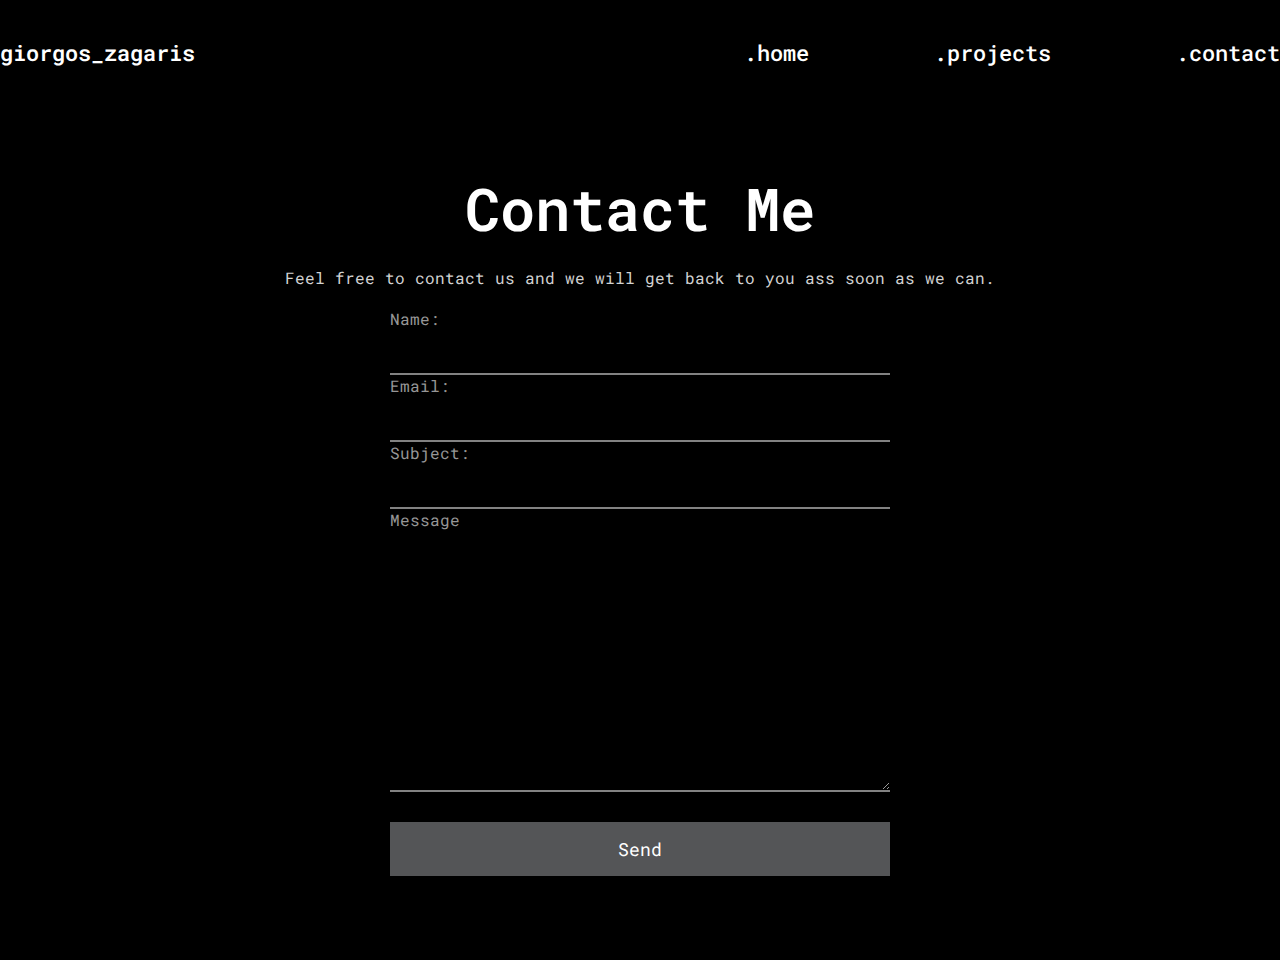
<file: contact.html>
<!DOCTYPE html>
<html lang="en">
<head>
    <meta charset="UTF-8">
    <meta http-equiv="X-UA-Compatible" content="IE=edge">
    <meta name="viewport" content="width=device-width, initial-scale=1.0">
    <title>Document</title>
    <link rel="stylesheet" href="style2.css">
    <link href="https://fonts.googleapis.com/css2?family=Open+Sans&family=Roboto+Mono:wght@300&display=swap" rel="stylesheet">
</head>
<body>
    <nav>
        <div class="content">
            <div class="logo"><a href="index.html">giorgos_zagaris</a></div>
            <ul class="links">
                <div class="btn close-btn">
                    close
                </div>
                <li><a href="index.html">.home</a></li>
                <li><a href="projects.html">.projects</a></li>
                <li><a href="contact.html">.contact</a></li>
            </ul>
            <div class="btn menu-btn">
                menu
            </div>             
        </div>
    </nav>

    <div class="contact-form">
        <h1>Contact Me</h1>
        <p>Feel free to contact us and we will get back to you ass soon as we can.</p>
        <form action="mail.php" method="POST">
            <label for="name">Name:</label>
            <input type="text" name="name" id="name">
            <label for="email">Email:</label>
            <input type="email" name="email" id="email">
            <label for="subject">Subject:</label>
            <input type="text" name="subject" id="subject">
            <label for="message">Message</label>
            <textarea name="message" cols="30" rows="10"></textarea>
            <input type="submit" value="Send">
        </form>
    </div>
    <script src="script.js"></script>
</body>
</html>
</file>
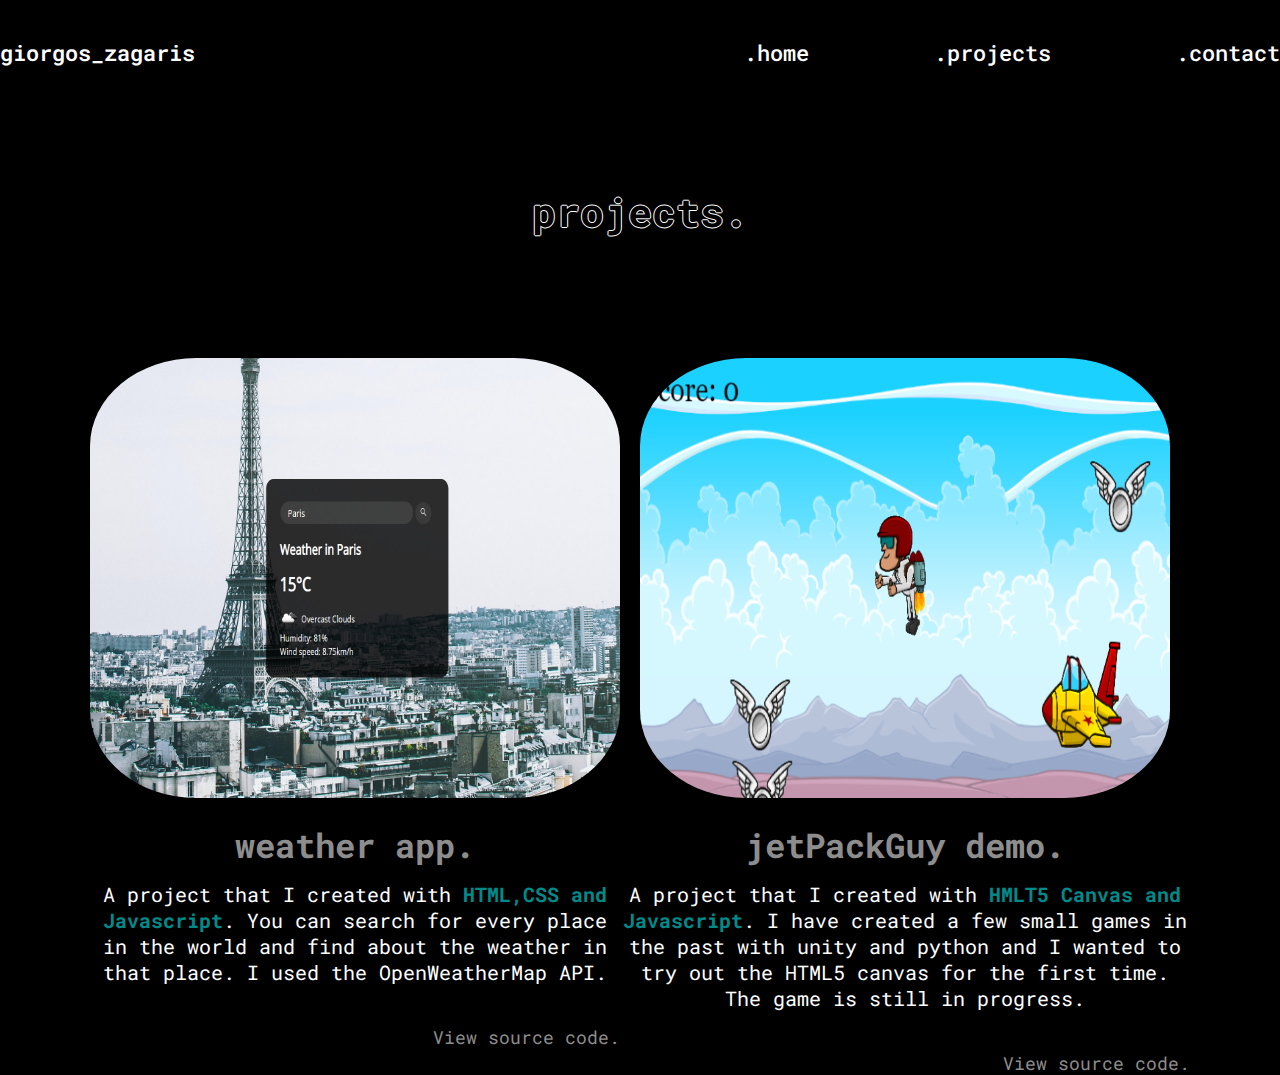
<file: projects.html>
<!DOCTYPE html>
<html lang="en">
<head>
    <meta charset="UTF-8">
    <meta http-equiv="X-UA-Compatible" content="IE=edge">
    <meta name="viewport" content="width=device-width, initial-scale=1.0">
    <title>Projects</title>
    <link rel="stylesheet" href="style2.css">
    <link href="https://fonts.googleapis.com/css2?family=Open+Sans&family=Roboto+Mono:wght@300&display=swap" rel="stylesheet">
</head>
<body>
    <!---------------------   NAVIGATION BAR   ----------------------->

    <nav>
        <div class="content">
            <div class="logo"><a href="index.html">giorgos_zagaris</a></div>
            <ul class="links">
                <div class="btn close-btn">
                    close
                </div>
                <li><a href="index.html">.home</a></li>
                <li><a href="projects.html">.projects</a></li>
                <li><a href="contact.html">.contact</a></li>
            </ul>
            <div class="btn menu-btn">
                menu
            </div>             
        </div>
    </nav>

    <!---------------------  END OF NAVIGATION BAR   ----------------------->

    <!---------------------  PROJECTS SECTION   ----------------------->
    <div class="title"><h1>projects.</h1></div>
    <section>
        <div class="projects">
            <a href="https://giorgoszgs1.github.io/WeatherApp/" target="_blank"><img src="WeatherApp.png"></a>
            <h1>weather app.</h1>
            <p>A project that I created with <span>HTML,CSS and Javascript</span>. You can search for every place in the world and find about the weather in that place. I used the OpenWeatherMap API.</p>
            <a href="https://github.com/GiorgosZGS1/WeatherApp" target="_blank"><p>View source code.</p></a>
        </div>
        <div class="projects1">
            <a href="https://giorgoszgs1.github.io/JetPack-Guy/" target="_blank"><img src="JetpackGuy.png"></a>
            <h1>jetPackGuy demo.</h1>
            <p>A project that I created with <span>HMLT5 Canvas and Javascript</span>. I have created a few small games in the past with unity and python and I wanted to try out the HTML5 canvas for the first time. The game is still in progress.</p>
            <a href="https://github.com/GiorgosZGS1/JetPack-Guy" target="_blank"><p>View source code.</p></a>
        </div>
    </section>

    <!--------------------- END OF PROJECTS SECTION   ----------------------->

    <!---------------------- FOOTER/CONTACT  ------------------------>

    <!-------------------
    <footer>
        <div class="contact">
            <h1>Got a cool idea? I can help you.</h1>
            <p>Say hello. <br> giorgosz21@hotmail.com</p>
        </div>
        <div class="social-media">
            <h1>follow me.</h1>
            <a href="https://www.instagram.com/zagaris_/"> <span>.</span>ig</a>
            <a href="https://www.facebook.com/giorgos.zagaris.3/"><span>.</span>fb</a>
            <a href="https://github.com/GiorgosZGS1"><span>.</span>github</a>
        </div>
    </footer>
    ------------------->
    <!---------------------- END OF FOOTER/CONTACT  ------------------------>

    <script src="script.js"></script>
</body>
</html>
</file>
<file: style2.css>
* {
    font-family: 'Roboto Mono', monospace;
    margin: 0;
    padding: 0;
    box-sizing: border-box;
    
}

html,body {
    height: 100%;
    background-color: #000;
    color: #fff;
}

/********** NAVIGATION BAR **********/
nav {
    top: 0;
    z-index: 5;
    width: 100%;
    padding: 20px 0;
    background: #000;
}

nav .content {
    display: flex;
    justify-content: space-between;
    align-items: center;
    max-width: 1550px;
    margin: auto;
    padding: 18px 0;
}

nav .logo a{
    color: #fff;
    font-size: 22px;
    font-weight: 600;
    text-decoration: none;
}

nav .links {
    display: inline-flex;
}

.links li {
    list-style: none;
}

.links li a {
    color: #fff;
    font-size: 22px;
    font-weight: 500;
    text-decoration: none;
    margin-left: 125px;
    transition: all 0.3s ease;
}

.links li a:hover {
    color: rgb(0, 139, 139);
}

.btn {
    color: #fff;
    font-size: 22px;
    cursor: pointer;
    display: none;
    position: absolute;
    top: 20px;
    right: 14px;
    display: none;
}
/**********  END OF NAVIGATION BAR **********/

/********** CONTACT FORM **********/
.contact-form h1 {
    font-size: 59px;
    color: white;
    font-weight: 600;
    padding-bottom: 20px;
    text-align: center;
}

.contact-form p {
    color: #d2d2d2;
    text-align: center;
}


.contact-form {
    max-width: 1320px;
    margin: 0 auto;
    padding: 5%;
}

form {
    max-width: 500px;
    margin: 0 auto;
    text-align: left;
    padding: 20px 0;
}

input,
textarea,
label {
    display: block;
    margin: 0 auto;
    width: 100%;
    color: #969696;
}

input,
textarea {
    background-color: transparent;
    border: 0;
    border-bottom: 2px solid #828282;
}

input[type=submit] {
    background-color: #545557;
    padding: 15px 0;
    color: white;
    font-size: 18px;
    border-bottom: none;
    margin-top: 30px;
    cursor: pointer;
    transition: all .3s ease;
}

input[type=submit]:hover {
    background: #FFF;
    color: #1b1c1e;
}

input,
textarea {
    color: white;
    font-size: 18px;
    padding: 10px;
}

input:focus,
textarea:focus {
    outline: 1px solid #ffffff;
}

a {
    color: #828282;
}

a:hover {
    color: #fff;
}


/********** END OF CONTACT FORM **********/

/************** PROJECTS SECTION **************/
.title h1 {
    text-align: center;
    margin-top: 80px;
    font-weight: 700;
    font-size: 40px;
    color: #000;
    text-shadow: -1px 0px white, 0 1px white, 1px 0 white, 0 -1px white;
}

section {
    width: 86%;
    margin: 120px auto;
    display: flex;
    justify-content: space-around;
    text-align: center;
    
}

.projects {
    width: 530px;
}

section img {
    width: 530px;
    height: 440px;
    border-radius: 20%;
}

section h1 {
    margin-top: 20px;
    color: rgb(141, 141, 141);
    font-size: 34px;
}

section p {
    margin-top: 14px;
    font-size: 20px;
}

section span {
    color: rgb(0, 139, 139);
    font-weight: bold;
}

section a {
    margin-top: 20px;
    text-align: right;
    text-decoration: none;
}

section a p {
    margin-top: 40px;
    font-size: 18px;
    color: rgb(141, 141, 141);
    transition: 0.3s ease;
}

section a p:hover {
    color: #fff;
}

/************** END OF PROJECTS SECTION **************/

/************** FOOTER **************/

footer {
    height: 300px;
    width: 86%;
    margin: 220px auto;
    border-top: 1px solid rgb(141, 141, 141);
    display: flex;
    justify-content: space-between;
}

footer .contact {
    margin-top: 80px;   
}

.contact h1 {
    font-size: 26px;
}

.contact p {
    margin-top: 20px;
    font-size: 22px;
    color: rgb(141, 141, 141);
}


.social-media {
    margin-top: 80px; 
}

.social-media a {
    text-decoration: none;
    display: inline-block;
    margin-top: 20px;
    color: rgb(141, 141, 141);
    font-size: 22px;
}

.social-media h1 {
    font-size: 26px;
}

.social-media span {
    color: rgb(0, 139, 139);
    font-size: 38px;
}

/************** END OF FOOTER **************/

/******** RESPONSIVE DESIGN ********/

@media (max-width: 868px) { 
    .btn {
        display: block;
    }

    .menu-btn.hide {
        display: none;
    }

    nav .links {
        position: fixed;
        top: 0;
        left: -100%;
        height: 100vh;
        width: 100%;
        max-width: 400px;
        background: rgb(20, 20, 20);
        display: block;
        padding: 140px 0;
        text-align: center;
        transition: all 0.3s ease;
        z-index: 100;
    }

    nav .links.active {
        left: 0%;
    }

    nav .links li {
        margin-top: 85px;
        margin-right: 90px;
    }

    .contact-form h1 {
        font-size: 42px;
    }

    .comingsoon h1 {
        font-size: 42px;
    }

    .contact-form p {
        font-size: 16px;
    }
}


@media (max-width: 420px) {
    .btn {
        display: block;
    }

    .menu-btn.hide {
        display: none;
    }

    nav .links {
        position: fixed;
        top: 0;
        left: -100%;
        height: 100vh;
        width: 100%;
        max-width: 400px;
        background: rgb(20, 20, 20);
        display: block;
        padding: 140px 0;
        text-align: center;
        transition: all 0.3s ease;
        z-index: 100;
    }

    nav .links.active {
        left: 0%;
    }

    nav .links li {
        margin-top: 85px;
        margin-right: 90px;
    }

    .contact-form h1 {
        font-size: 30px;
    }

    .contact-form p {
        font-size: 14px;
    }

    .title h1 {
    text-align: center;
    margin-top: 80px;
    font-weight: 700;
    font-size: 40px;
    color: #000;
    text-shadow: -1px 0px white, 0 1px white, 1px 0 white, 0 -1px white;
}

section {
    width: 86%;
    margin: 120px auto;
    display: block;
    text-align: center;
}

.projects {
    width: 230px;
    height: 840px;
    margin: 0 auto;
}

.projects1 {
    width: 230px;
    height: 1040px;
    margin: 0 auto;
}

section img {
    width: 270px;
    height: 250px;
    border-radius: 20%;
}

.contact h1 {
    font-size: 14px;
}

.contact p {
    font-size: 14px;
}

.social-media a {
    font-size: 14px;
    display: block;
    margin-top: 2px;
}

.social-media h1 {
    font-size: 16px;
}

}
</file>
